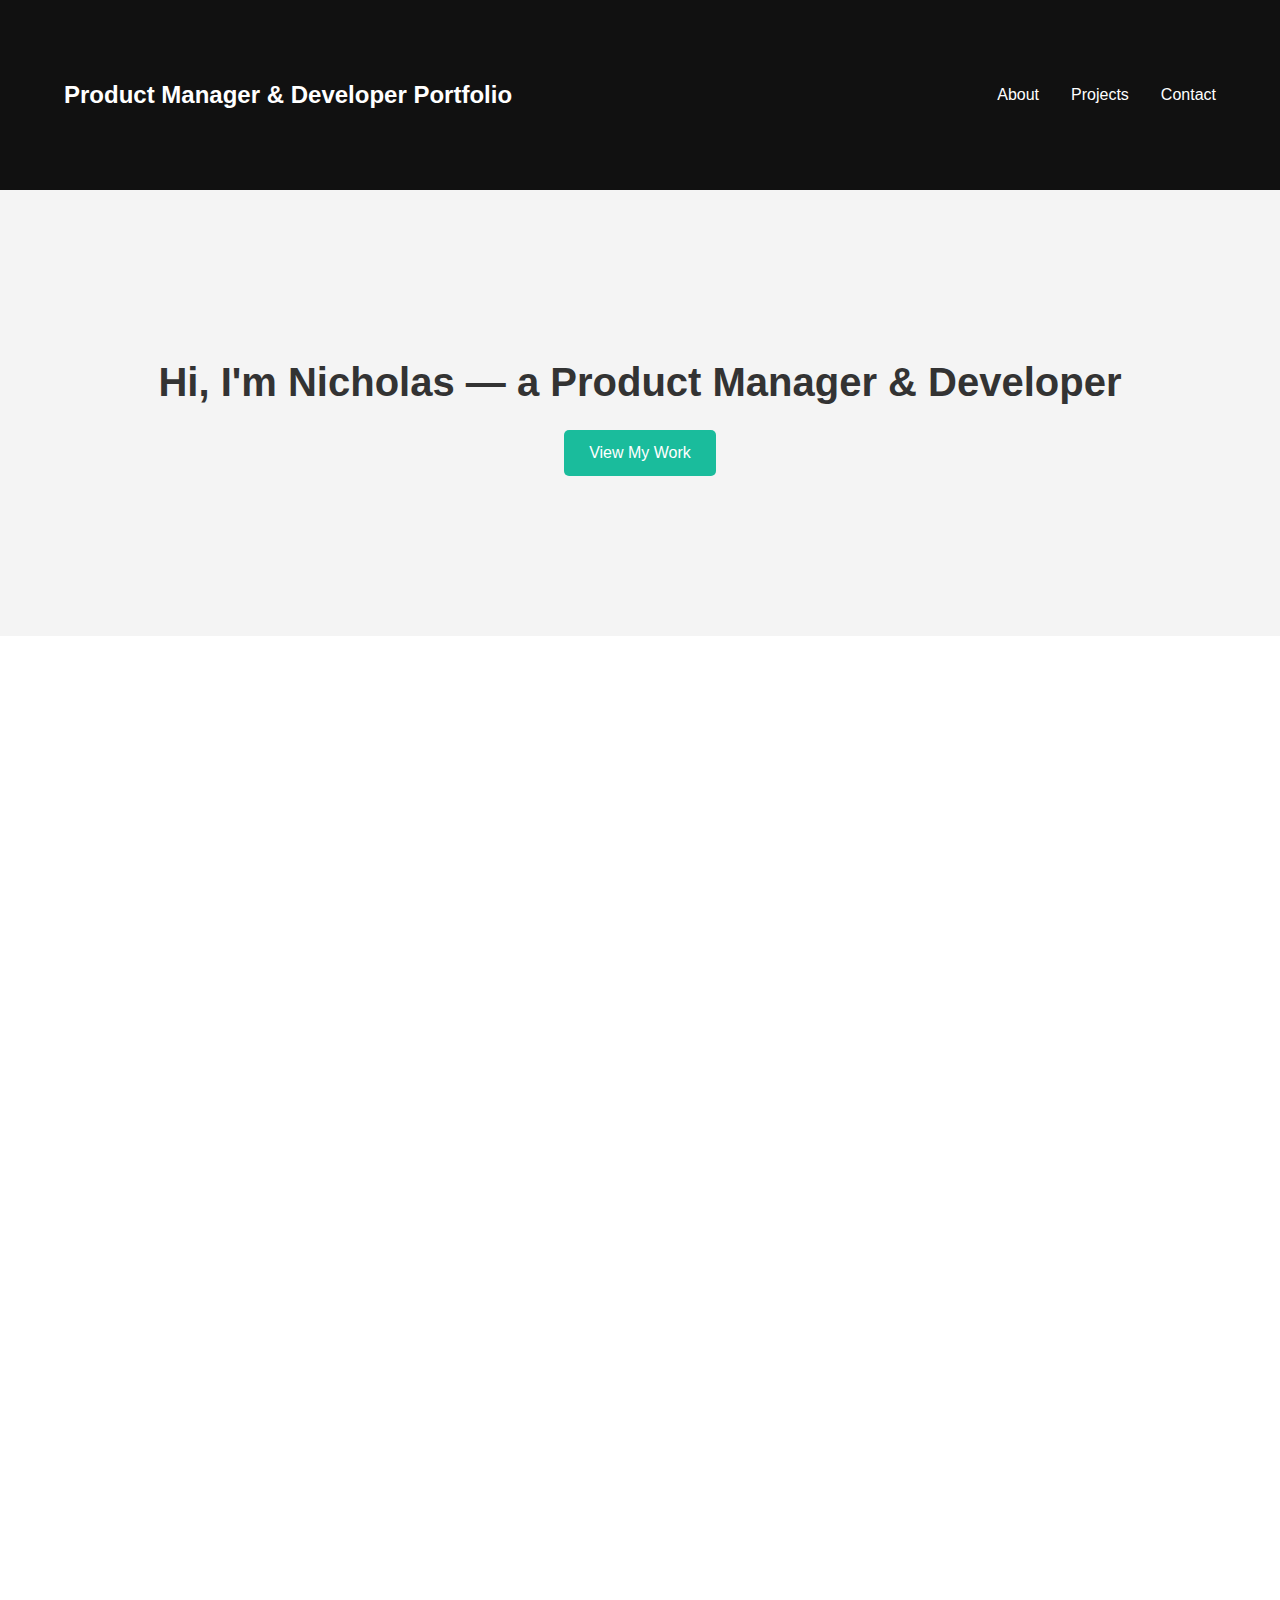
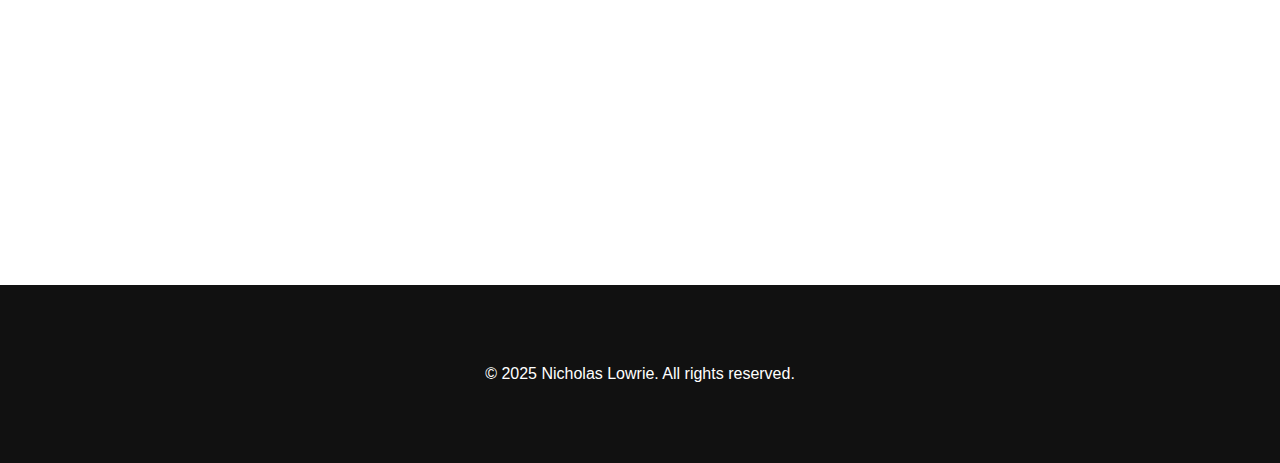
<file: index.html>
<!DOCTYPE html>
<html lang="en">
<head>
  <meta charset="UTF-8" />
  <meta name="viewport" content="width=device-width, initial-scale=1.0"/>
  <title>Nicholas Lowrie: Product Manager/Developer Portfolio</title>
  <link rel="stylesheet" href="Resources/CSS/styles.css">
</head>
<body>
  <header class="navbar">
    <div class="container">
      <div class="logo">Product Manager & Developer Portfolio</div>
      <nav>
        <ul class="nav-links">
          <li><a href="#about">About</a></li>
          <li><a href="projects.html">Projects</a></li> <!-- Link to projects.html -->
          <li><a href="#contact">Contact</a></li>
        </ul>
      </nav>
    </div>
  </header>

  <section class="hero fade-in">
    <div class="container">
      <h1>Hi, I'm Nicholas — a Product Manager & Developer</h1>
      <p></p>
      <a href="projects.html" class="btn">View My Work</a>
    </div>
  </section>

  <section id="about" class="about fade-in">
    <div class="container">
      <h2>About Me</h2>
      <br></br>
      <p>Senior Product Manager with 10+ years of experience leading digital commerce and in-store technology initiatives across retail, food service, and event-based environments. Skilled in managing the full product lifecycle from execution strategy and stakeholder alignment to post-launch optimization. Subject matter expert in POS systems, payment infrastructure, and associate-facing tools. Known for delivering scalable, customer-obsessed solutions with strong data-driven decision-making and cross-functional leadership in fast-paced, high-growth settings.</p>
      <br></br>
      <h2>Professional Experience</h2>
      <br></br>
      <h3>Levy Restaurants — Venue Technology Manager <span>Apr 2024 – Jan 2025, Los Angeles, CA</span></h3>
      <br></br>
      <ul>
        <li>Acted as the Business Owner spearheading the vision, development, and execution strategy of POS and IoT systems to support the Intuit Dome’s operational launch, delivering a bar-raising customer and associate CX experience.</li>
        <li>Implemented digital shelf labeling to advance sustainability goals, resulting in a 20% reduction in paper usage.</li>
        <li>Led the development of the Intuit Dome Staff App to improve associate support for concession customers by translating frontline requirements into product features.</li>
        <li>Conducted user testing and evaluation of Amazon Just Walk Out and AiFi frictionless checkout technologies to inform strategic decisions on autonomous retail investments.</li>
      </ul>
      

      <br></br>
      <h3>Tillster Inc. — Senior Product Manager <span>Apr 2023 – Nov 2023, Los Angeles, CA</span></h3>
      <br></br>
      <ul>
        <li>Directed improvements to the self-service checkout experience for QSR clients such as Shake Shack and Burger King by integrating payment systems to reduce friction and improve conversion metrics.</li>
        <li>Reduced average checkout time by 2 seconds and increased average order value by $1 through iterative UX improvements and backend optimization.</li>
        <li>Defined the long-term product direction and owned the roadmap in collaboration with Tech, Program, and Operation teams using Agile frameworks.</li>
        <li>Applied insights from shopper behavior, engagement patterns, and ADA compliance to guide feature development and inform decision-making throughout the product launch lifecycle.</li>
        <li>Defined CX performance metrics, set measurable feature goals, and reported progress to leadership and stakeholders.</li>
        <li>Leveraged A/B and multivariate testing, along with direct consumer feedback, to drive continuous iteration and enhance overall CX satisfaction.</li>
      </ul>
    

      <br></br>
      <h3>Slalom _build — Architect, Solution Owner <span>Jan 2021 – Jan 2023, Los Angeles, CA</span></h3>
      <br></br>
      <ul>
        <li>Led multi-disciplinary Agile delivery teams to develop customer acquisition platforms and internal tools for major utility and fintech clients.</li>
        <li>Oversaw end-to-end product design and technical planning for the Metro by T-Mobile order management and device activation platform.</li>
        <li>Conducted user research, stakeholder interviews, and market analysis to define MVPs and roadmap dependencies within ambiguous project environments.</li>
        <li>Identified and addressed key customer and associate pain-points through qualitative research, ensuring product decisions were informed by real-world user challenges and expectations.</li>
      </ul>

      <br></br>
      <h3>Appetize — Product Manager <span>May 2018 – Oct 2020, Los Angeles, CA</span></h3>
      <br></br>
      <ul>
        <li>Managed product development of Appetize’s second-generation POS platform, rolled out across Disney North America venues, enabling scale and integration across multiple retail formats.</li>
        <li>Led the design, build, and launch of digital menu boards and Android-based kitchen display systems.</li>
        <li>Transitioned key applications from iOS to Android OS, broadening device compatibility and reducing client hardware costs by 30%.</li>
        <li>Actively contributed to cross-product meetings by communicating and aligning on execution strategy, ensuring consistency across leadership and product verticals.</li>
      </ul>

      <br></br>
      <h3>Legends — Solutions Manager <span>Aug 2016 – Apr 2018, Los Angeles, CA</span></h3>
      <br></br>
      <ul>
        <li>Designed and implemented process improvements that reduced inventory error rates and decreased venue support inquiries by 20%.</li>
        <li>Delivered POS readiness planning and on-site system support for high-capacity events.</li>
      </ul>

      <br></br>
      <h3>Live Nation — Venue Application Analyst <span>Apr 2012 – Jul 2016, Los Angeles, CA</span></h3>
      <br></br>
      <ul>
        <li>Configured and maintained POS systems for over 50 venues, supporting high-volume retail and food service operations.</li>
        <li>Led the rollout of enterprise POS upgrades (Oracle Micros, NCR Quest) and ensured compliance with PCI security standards and internal SLAs.</li>
      </ul>
      <br></br>
      <h2>Education</h2>
      <br></br>
        <p>Pennsylvania State University — Bachelor of Science, Supply Chain & Information Systems</p>
        <p>Minors: International Business, International Relations, Biology</p>
      <br></br>
        <h2>Certificaitons</h2>
      <br></br>
      <ul>
        <li>Certified Scrum Product Owner (CSPO)</li>
        <li>Certified Scrum Master (CSM)</li>
        <li>UCLA Extension: Project Management</li>
        <li>Microsoft Certified: Azure Fundamentals</li>
        <li>AWS Certified Cloud Practitioner</li>
      </ul>
    </div>
  </section>

  <section id="contact" class="contact fade-in">
    <div class="container">
      <h2>Contact</h2>
      <form id="contact-form">
        <input type="text" placeholder="Your Name" required>
        <input type="email" placeholder="Your Email" required>
        <textarea placeholder="Your Message" required></textarea>
        <button type="submit">Send</button>
        <p class="form-status"></p>
      </form>
    </div>
  </section>

  <footer class="footer">
    <div class="container">
      <p>&copy; 2025 Nicholas Lowrie. All rights reserved.</p>
    </div>
  </footer>

  <script>
    // Smooth scroll fade-in on scroll
    const faders = document.querySelectorAll('.fade-in');

    const appearOptions = {
      threshold: .1,
      rootMargin: '0px 0px -50px 0px'
    };

    const appearOnScroll = new IntersectionObserver(function(entries, appearOnScroll) {
      entries.forEach(entry => {
        if (!entry.isIntersecting) return;
        entry.target.classList.add('visible');
        appearOnScroll.unobserve(entry.target);
      });
    }, appearOptions);

    faders.forEach(fader => {
      appearOnScroll.observe(fader);
    });

    // Contact form handling (fake validation example)
    document.getElementById('contact-form').addEventListener('submit', function(e) {
      e.preventDefault();
      const status = document.querySelector('.form-status');
      status.textContent = 'Sending...';

      // Simulate async sending
      setTimeout(() => {
        status.textContent = 'Thanks! Your message has been sent.';
      }, 1000);
    });
  </script>
</body>
</html>
</file>
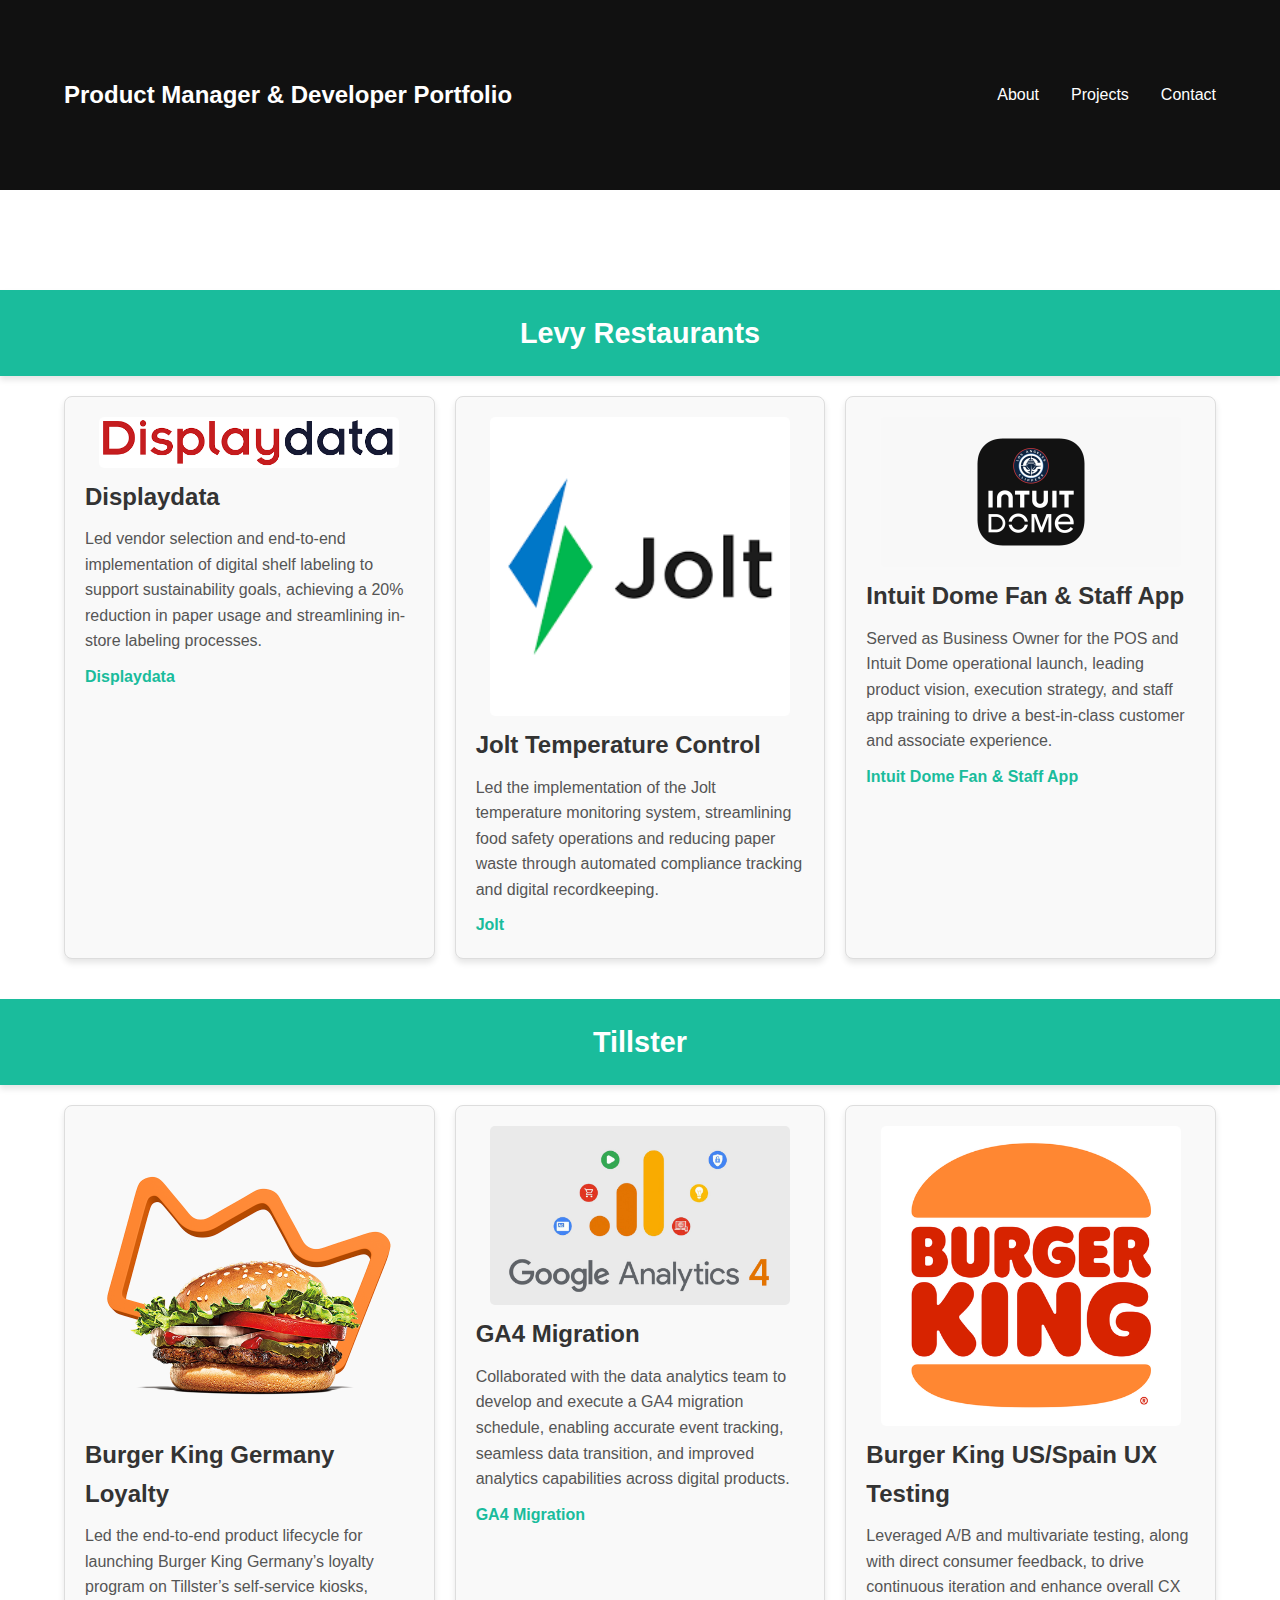
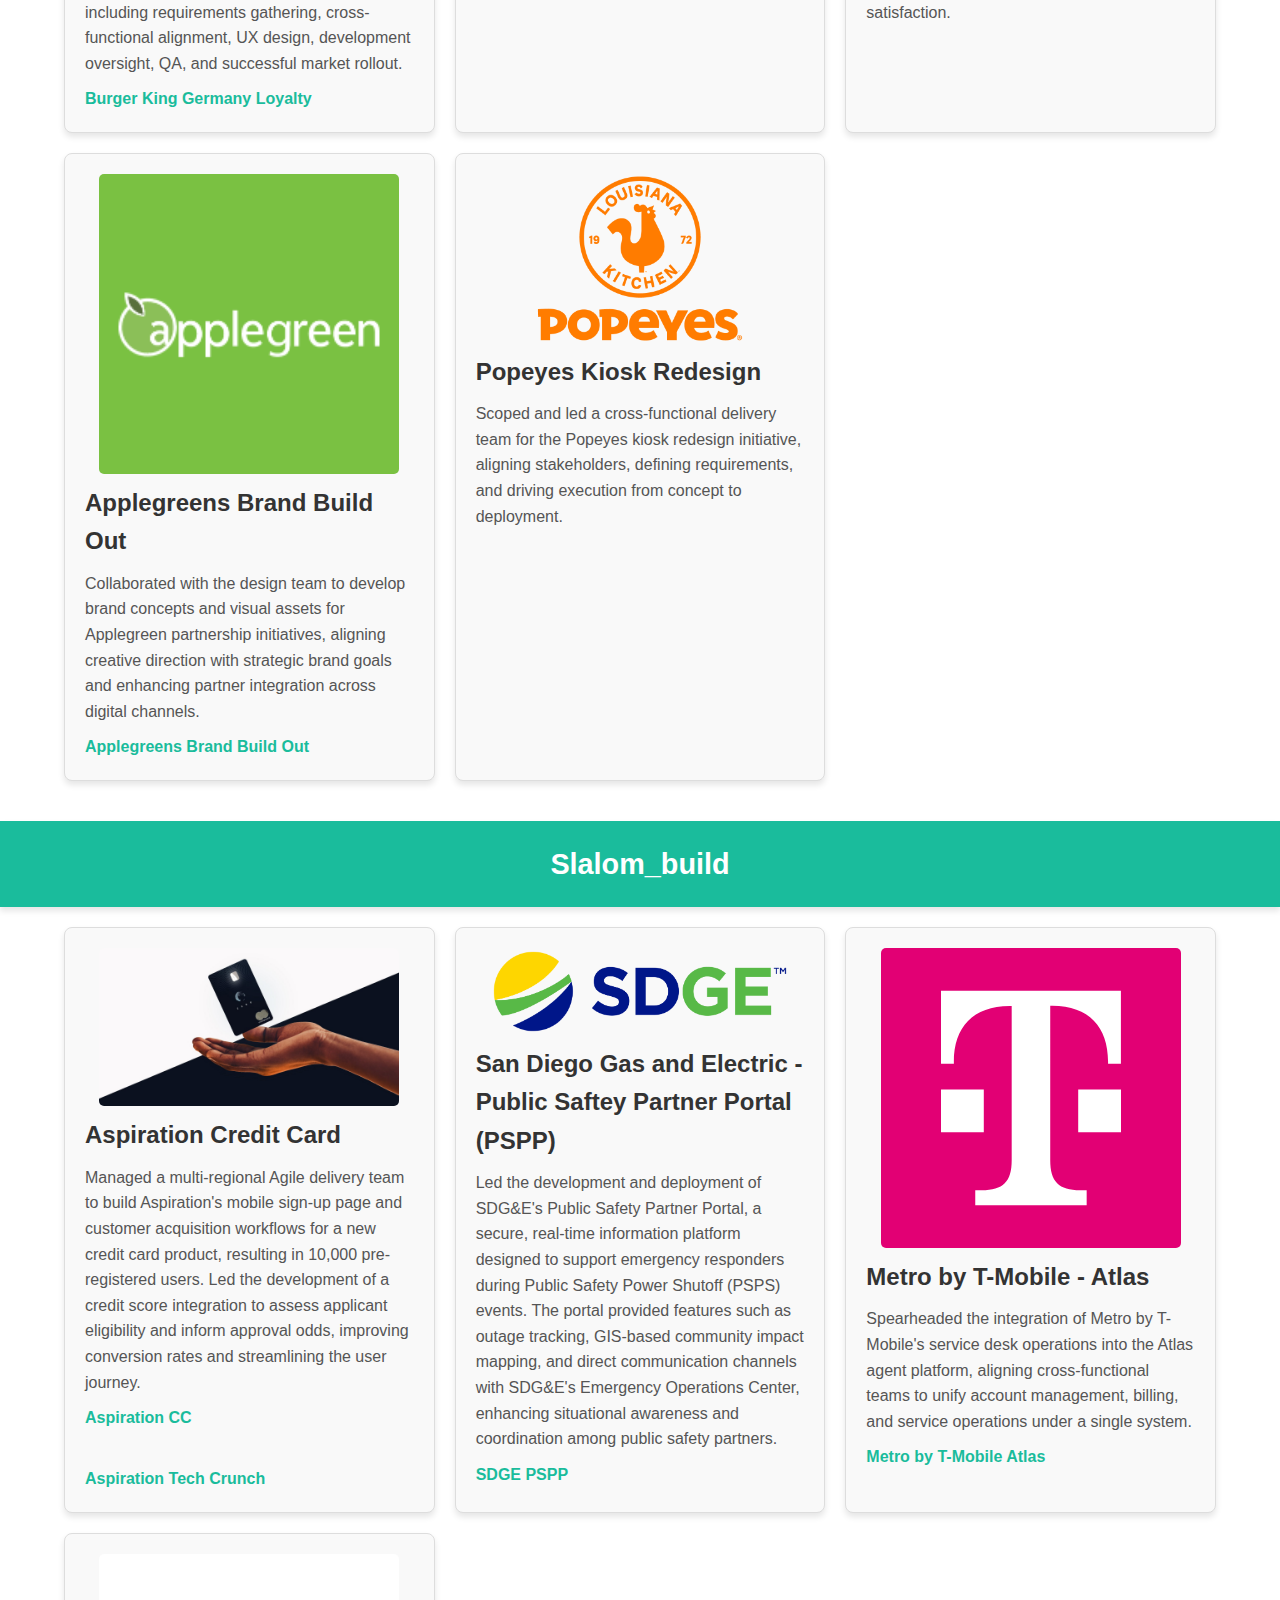
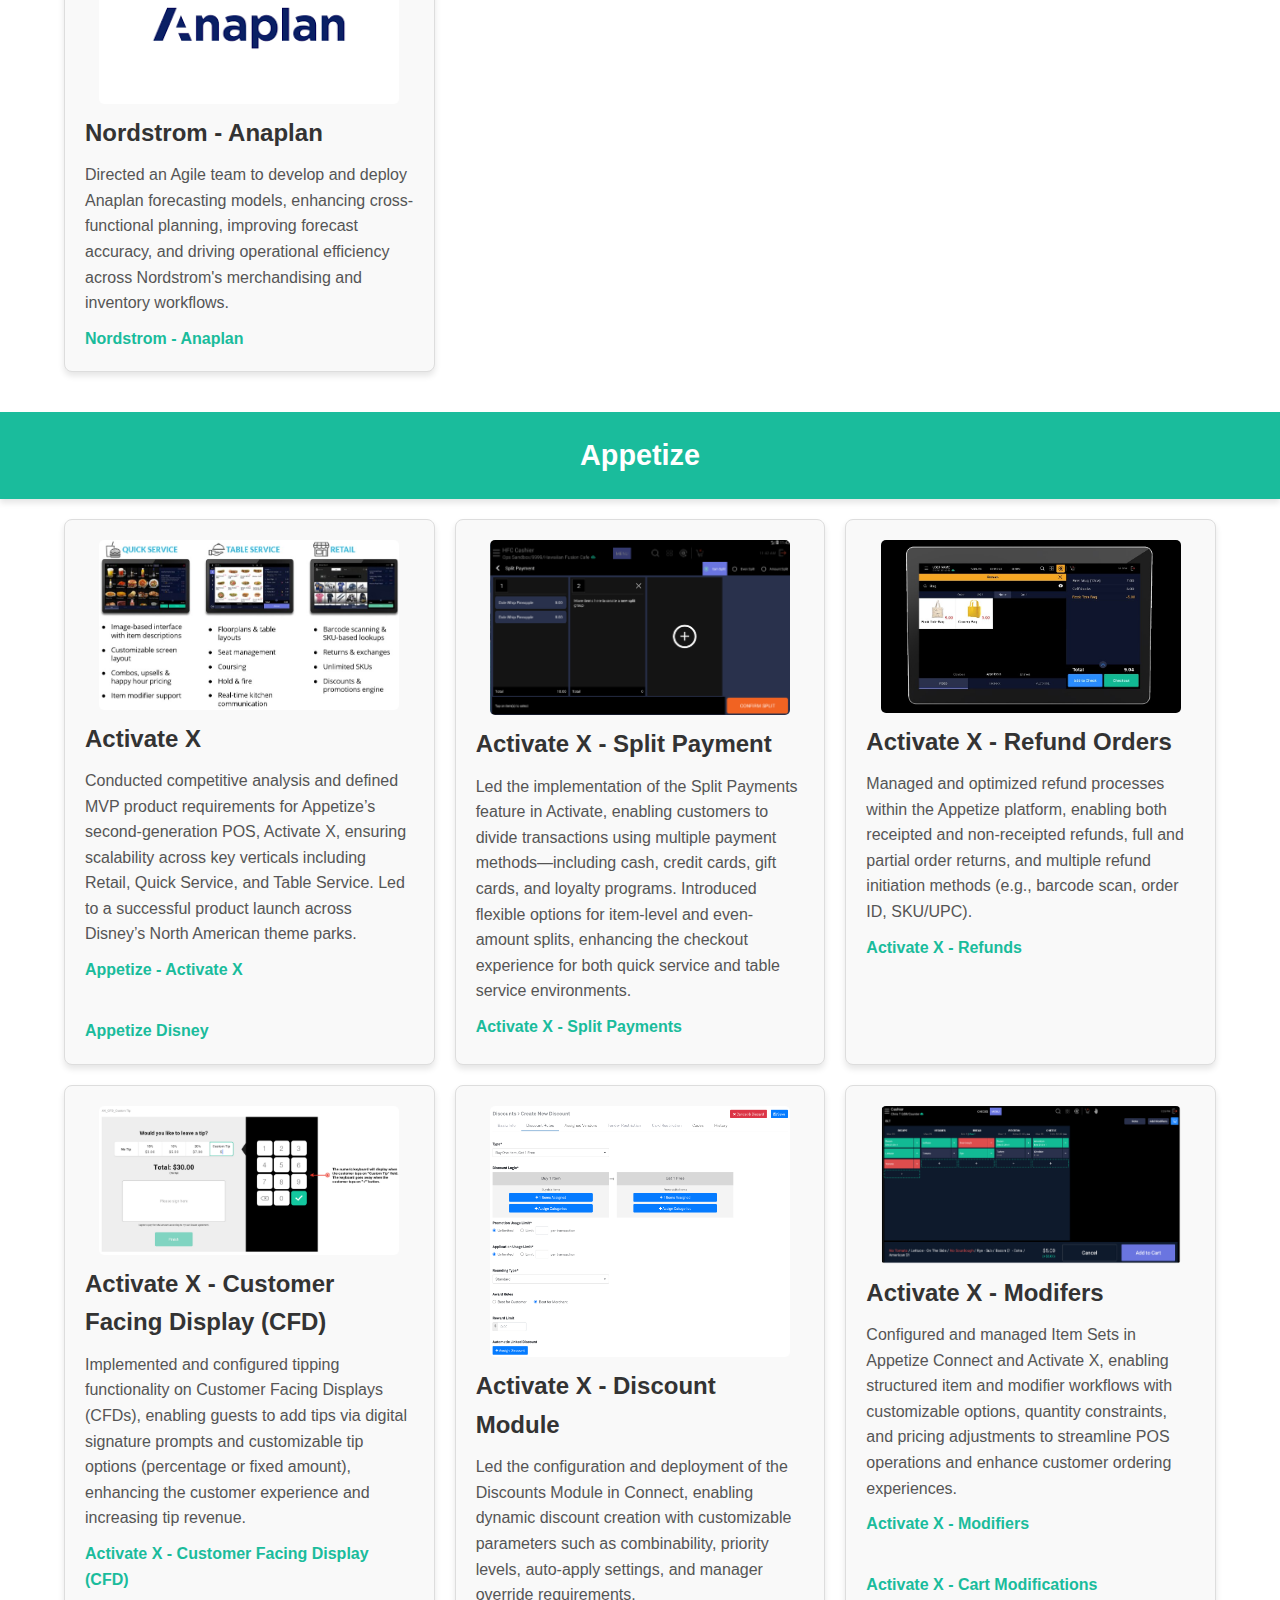
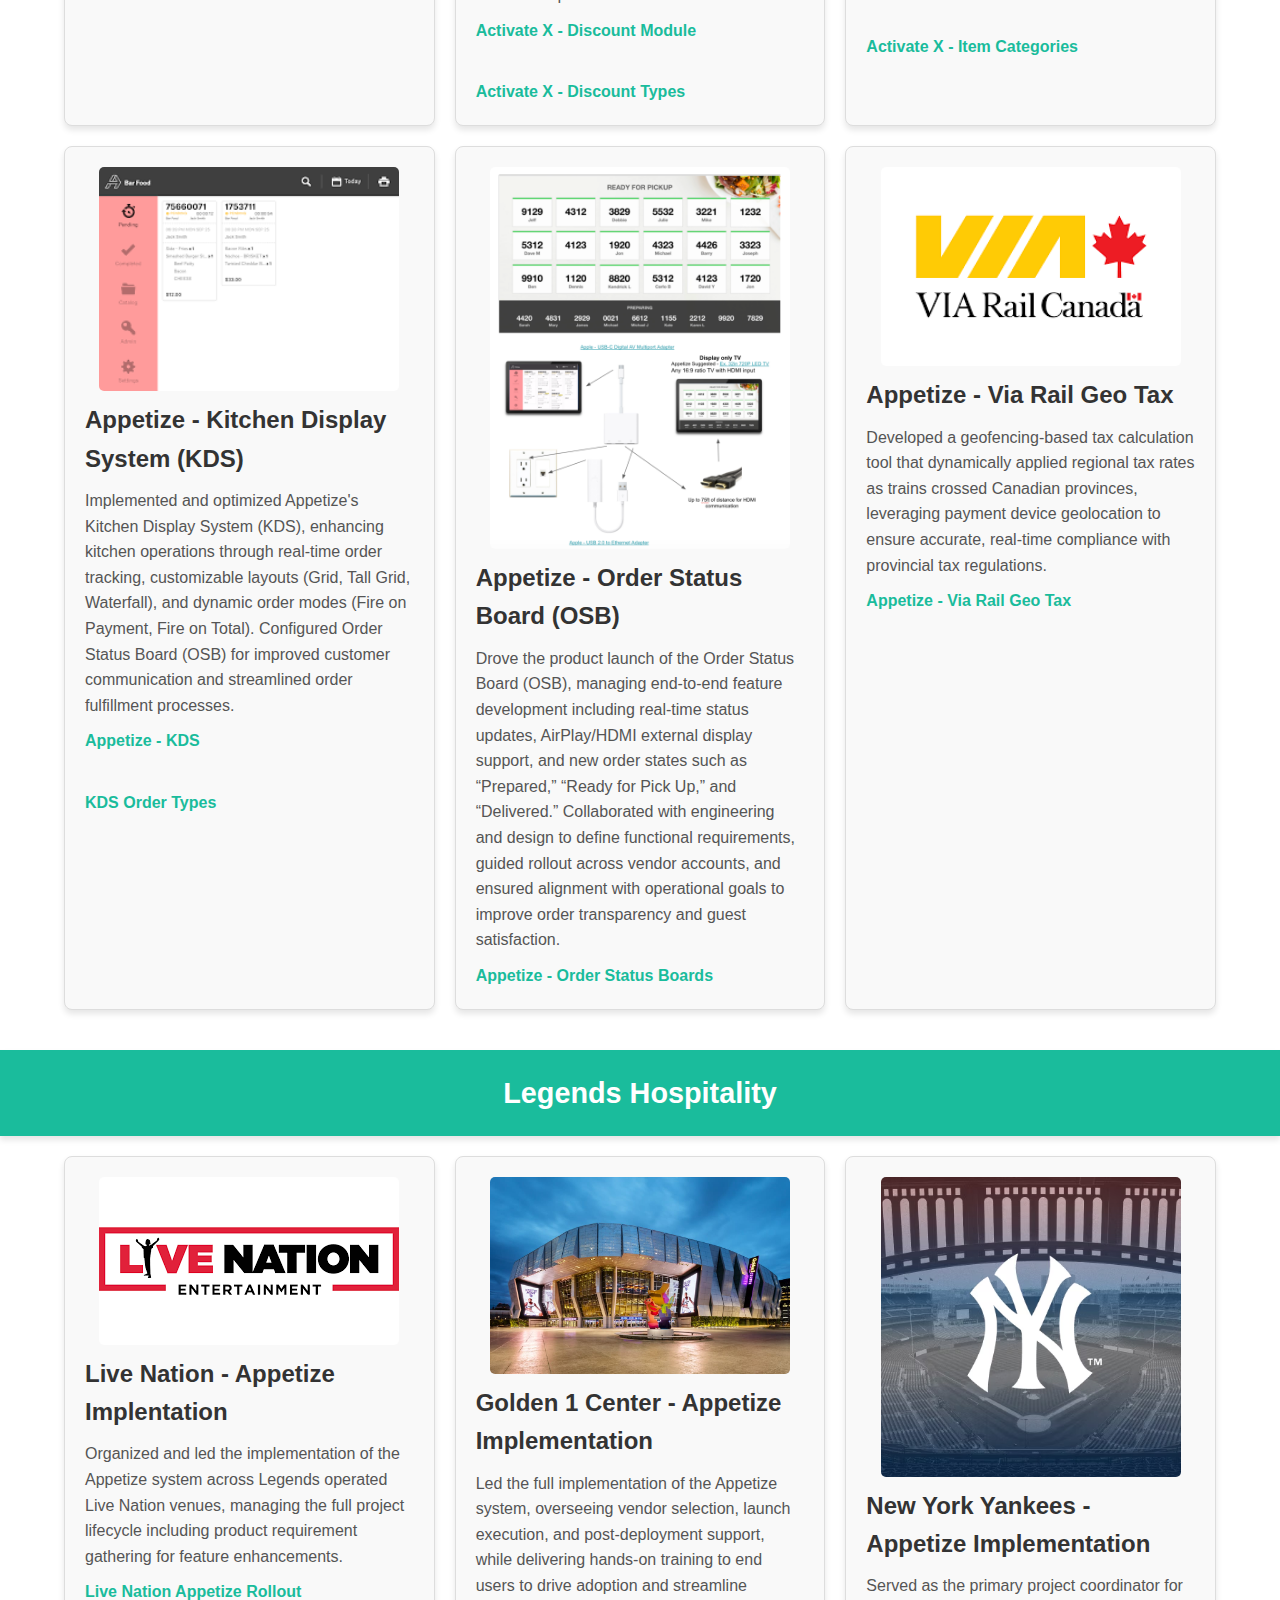
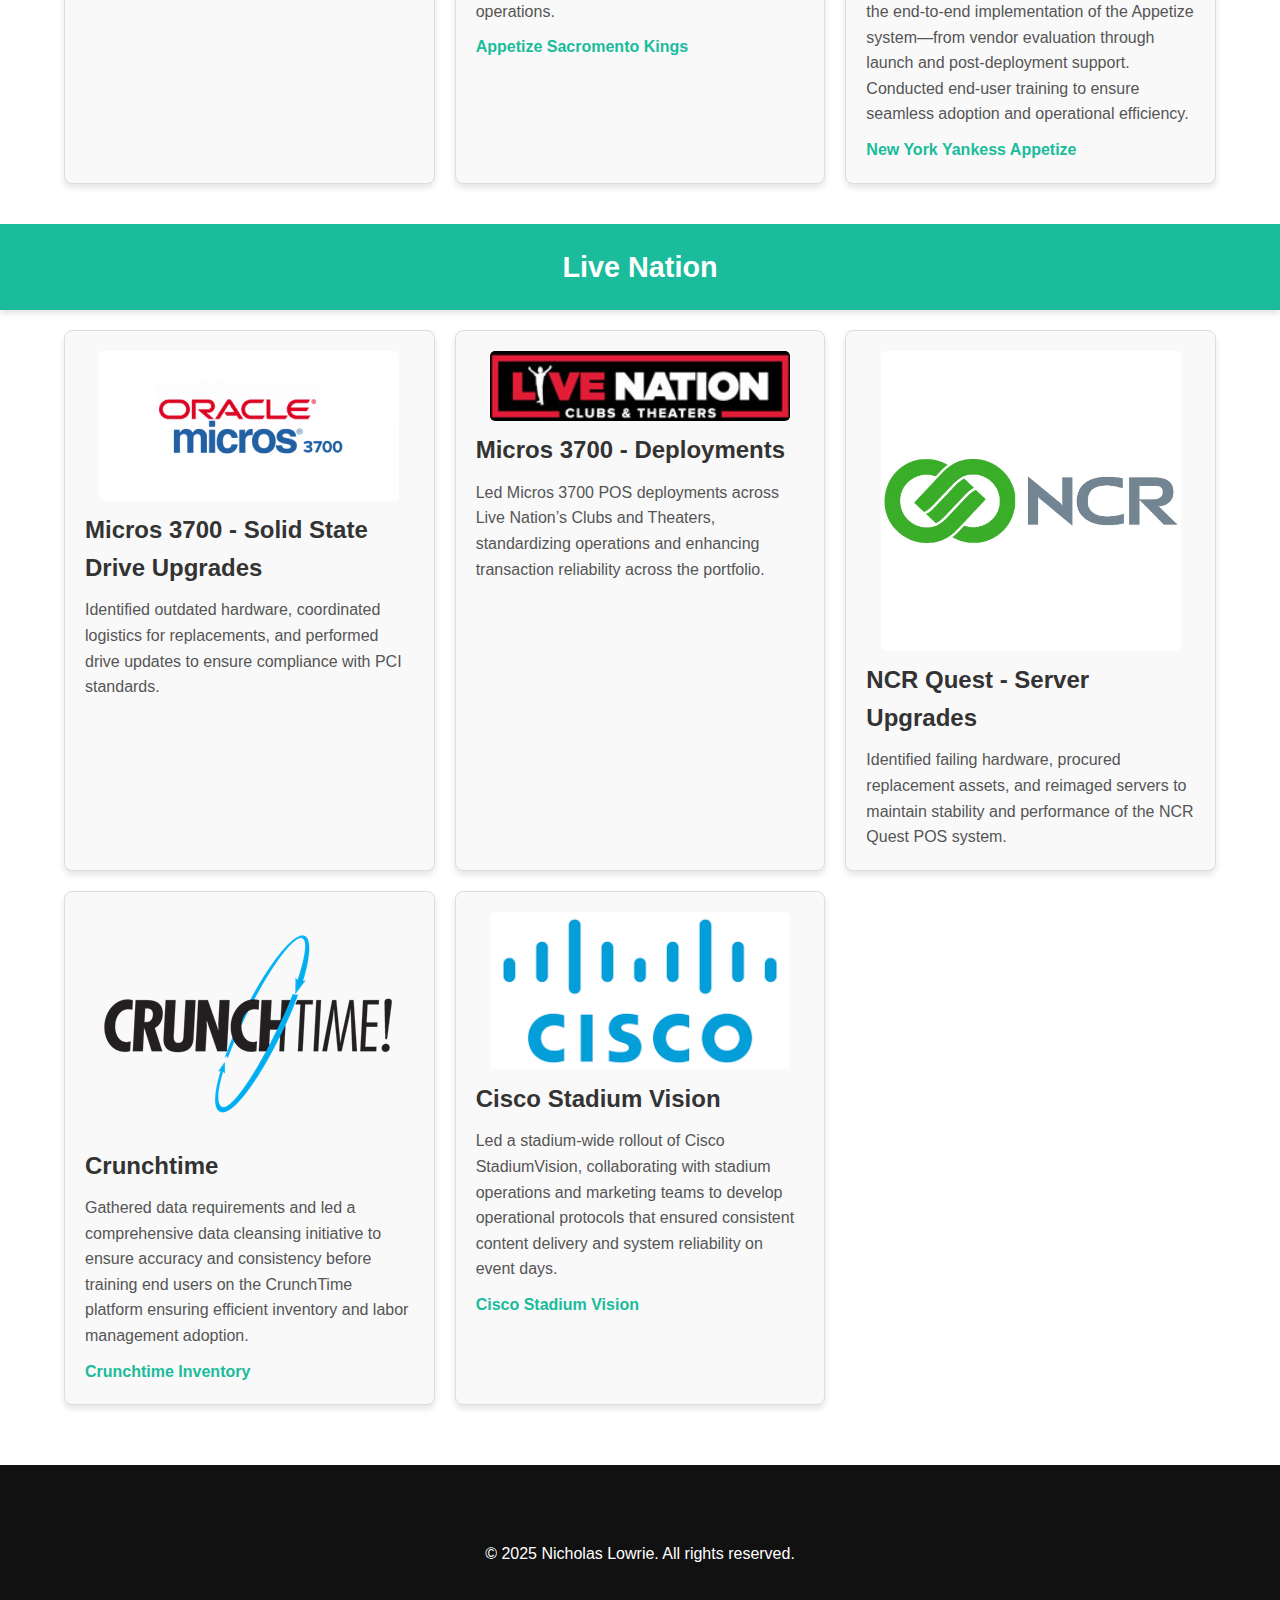
<file: projects.html>
<!DOCTYPE html>
<html lang="en">
<head>
  <meta charset="UTF-8" />
  <meta name="viewport" content="width=device-width, initial-scale=1.0" />
  <title>Projects - Nicholas Lowrie</title>
  <link rel="stylesheet" href="Resources/CSS/styles.css">
</head>
<body>
  <header class="navbar">
    <div class="container">
      <div class="logo">Product Manager & Developer Portfolio</div>
      <nav>
        <ul class="nav-links">
          <li><a href="index.html#about">About</a></li>
          <li><a href="projects.html">Projects</a></li>
          <li><a href="index.html#contact">Contact</a></li>
        </ul>
      </nav>
    </div>
  </header>

  <section id="projects" class="projects fade-in">
    <div class="container">

      <div class="section-separator">
        <h2>Levy Restaurants</h2>
      </div>
      <div class="project-grid">
        <div class="project-card">
          <img src="Images/displaydata.png" alt="Displaydata" width="300" />
          <h3>Displaydata</h3>
          <p>Led vendor selection and end-to-end implementation of digital shelf labeling to support sustainability goals, achieving a 20% reduction in paper usage and streamlining in-store labeling processes.</p>
          <a href="https://www.displaydata.com/" target="_blank">Displaydata</a>
        </div>
        <div class="project-card">
          <img src="Images/jolt.png" alt="Jolt" width="300" />
          <h3>Jolt Temperature Control</h3>
          <p>Led the implementation of the Jolt temperature monitoring system, streamlining food safety operations and reducing paper waste through automated compliance tracking and digital recordkeeping.</p>
          <a href="https://www.jolt.com/" target="_blank">Jolt</a>
        </div>
        <div class="project-card">
          <img src="Images/intuitdome.png" alt="Intuit Dome" width="300" />
          <h3>Intuit Dome Fan & Staff App</h3>
          <p>Served as Business Owner for the POS and Intuit Dome operational launch, leading product vision, execution strategy, and staff app training to drive a best-in-class customer and associate experience.</p>
          <a href="https://intuitdome.com/events/intuit-dome-app" target="_blank">Intuit Dome Fan & Staff App</a>
        </div>
      </div>

      <div class="section-separator">
        <h2>Tillster</h2>
      </div>

      <div class="project-grid">
        <div class="project-card">
          <img src="Images/64c0870a60dc4817208ae2f3_whopperjr.png" alt="Burger King Germany Loyalty" width="300" />
          <h3>Burger King Germany Loyalty</h3>
          <p>Led the end-to-end product lifecycle for launching Burger King Germany’s loyalty program on Tillster’s self-service kiosks, including requirements gathering, cross-functional alignment, UX design, development oversight, QA, and successful market rollout.</p>
          <a href="https://campaign.bk.com/royal-perks#:~:text=Royal%20Perks%20is%20Burger%20King's,downloading%20the%20BK%C2%AE%20App." target="_blank">Burger King Germany Loyalty</a>
        </div>
        <div class="project-card">
          <img src="Images/ua-to-ga4-migration-guide.jpg" alt="GA4 Migration" width="300" />
          <h3>GA4 Migration</h3>
          <p>Collaborated with the data analytics team to develop and execute a GA4 migration schedule, enabling accurate event tracking, seamless data transition, and improved analytics capabilities across digital products.</p>
          <a href="https://support.google.com/analytics/answer/10759417?hl=en" target="_blank">GA4 Migration</a>
        </div>
        <div class="project-card">
          <img src="Images/burgerkinglogo.png" alt="Burger King Testing" width="300" />
          <h3>Burger King US/Spain UX Testing</h3>
          <p>Leveraged A/B and multivariate testing, along with direct consumer feedback, to drive continuous iteration and enhance overall CX satisfaction.</p>
        </div>
        <div class="project-card">
          <img src="Images/applegreen.png" alt="Applegreens" width="300" />
          <h3>Applegreens Brand Build Out</h3>
          <p>Collaborated with the design team to develop brand concepts and visual assets for Applegreen partnership initiatives, aligning creative direction with strategic brand goals and enhancing partner integration across digital channels.</p>
          <a href="https://www.linkedin.com/posts/sergiojrchavez_tillster-next-gen-ordering-kiosks-at-shake-activity-7136430688223821824-yZPu/" target="_blank">Applegreens Brand Build Out</a>
        </div>
        <div class="project-card">
          <img src="Images/Popeyes-Logo.png" alt="Popeyes Kiosk Redesign" width="300" />
          <h3>Popeyes Kiosk Redesign</h3>
          <p>Scoped and led a cross-functional delivery team for the Popeyes kiosk redesign initiative, aligning stakeholders, defining requirements, and driving execution from concept to deployment.</p>
        </div>
      </div>

      <div class="section-separator">
        <h2>Slalom_build</h2>
      </div>

      <div class="project-grid">
        <div class="project-card">
          <img src="Images/aspirationcc.jpeg" alt="Aspiration CC" width="300" />
          <h3>Aspiration Credit Card</h3>
          <p>Managed a multi-regional Agile delivery team to build Aspiration's mobile sign-up page and customer acquisition workflows for a new credit card product, resulting in 10,000 pre-registered users. Led the development of a credit score integration to assess applicant eligibility and inform approval odds, improving conversion rates and streamlining the user journey.</p>
          <a href="https://www.aspiration.com/" target="_blank">Aspiration CC</a>
          <br></br>
          <a href="https://techcrunch.com/2021/03/24/aspiration-carbon-offset-credit-card/" target="_blank">Aspiration Tech Crunch</a>
        </div>
        <div class="project-card">
          <img src="Images/SDGE_logo.png" alt="SDGE PSPP" width="300" />
          <h3>San Diego Gas and Electric - Public Saftey Partner Portal (PSPP)</h3>
          <p>Led the development and deployment of SDG&E's Public Safety Partner Portal, a secure, real-time information platform designed to support emergency responders during Public Safety Power Shutoff (PSPS) events. The portal provided features such as outage tracking, GIS-based community impact mapping, and direct communication channels with SDG&E's Emergency Operations Center, enhancing situational awareness and coordination among public safety partners.</p>
          <a href="chrome-extension://efaidnbmnnnibpcajpcglclefindmkaj/https://www.sdge.com/sites/default/files/Public%20Safety%20Partner%20Portal%20and%20Mobile%20Guide.pdf" target="_blank">SDGE PSPP</a>
        </div>
        <div class="project-card">
          <img src="Images/tmo-logo-v4.svg" alt="Metro by T-mobile Atlas" width="300" />
          <h3>Metro by T-Mobile - Atlas</h3>
          <p>Spearheaded the integration of Metro by T-Mobile's service desk operations into the Atlas agent platform, aligning cross-functional teams to unify account management, billing, and service operations under a single system.</p>
          <a href="" target="_blank">Metro by T-Mobile Atlas</a>
        </div>
        <div class="project-card">
          <img src="Images/anaplanlogo.png" alt="Nordstrom Anaplan" width="300" />
          <h3>Nordstrom - Anaplan</h3>
          <p>Directed an Agile team to develop and deploy Anaplan forecasting models, enhancing cross-functional planning, improving forecast accuracy, and driving operational efficiency across Nordstrom's merchandising and inventory workflows.</p>
          <a href="" target="_blank">Nordstrom - Anaplan</a>
        </div>
      </div>

      <div class="section-separator">
        <h2>Appetize</h2>
      </div>

      <div class="project-grid">
        <div class="project-card">
          <img src="Images/activatexverticals.jpg" alt="Activate X Verticals" width="300" />
          <h3>Activate X</h3>
          <p>Conducted competitive analysis and defined MVP product requirements for Appetize’s second-generation POS, Activate X, ensuring scalability across key verticals including Retail, Quick Service, and Table Service. Led to a successful product launch across Disney’s North American theme parks.</p>
          <a href="https://nacda.com/documents/2021/4/15/NACDA_2021_04_Appetize.pdf" target="_blank">Appetize - Activate X</a>
          <br></br>
          <a href="https://www.linkedin.com/pulse/modern-pos-disney-parks-steve-sullivan/?trackingId=FGtcqXjrQ%2Bm7Kn2IpGIxVA%3D%3D" target="_blank">Appetize Disney</a>
        </div>
        <div class="project-card">
          <img src="Images/appetizesplitpayment.png" alt="Activate X Split Payment" width="300" />
          <h3>Activate X - Split Payment</h3>
          <p>Led the implementation of the Split Payments feature in Activate, enabling customers to divide transactions using multiple payment methods—including cash, credit cards, gift cards, and loyalty programs. Introduced flexible options for item-level and even-amount splits, enhancing the checkout experience for both quick service and table service environments.</p>
          <a href="https://shift4.zendesk.com/hc/en-us/articles/23212351566867-Split-Payments-in-Activate-for-Appetize" target="_blank">Activate X - Split Payments</a>
        </div>
        <div class="project-card">
          <img src="Images/Appetizerefundorder.jpg" alt="Activate X Refunds" width="300" />
          <h3>Activate X - Refund Orders</h3>
          <p>Managed and optimized refund processes within the Appetize platform, enabling both receipted and non-receipted refunds, full and partial order returns, and multiple refund initiation methods (e.g., barcode scan, order ID, SKU/UPC).</p>
          <a href="https://shift4.zendesk.com/hc/en-us/articles/23070552480915-Refunds-in-Appetize" target="_blank">Activate X - Refunds</a>
        </div>
        <div class="project-card">
          <img src="Images/cfdappetize.png" alt="Activate X - CFD" width="300" />
          <h3>Activate X - Customer Facing Display (CFD)</h3>
          <p>Implemented and configured tipping functionality on Customer Facing Displays (CFDs), enabling guests to add tips via digital signature prompts and customizable tip options (percentage or fixed amount), enhancing the customer experience and increasing tip revenue.</p>
          <a href="https://shift4.zendesk.com/hc/en-us/articles/23077449119379-Enable-Tipping-on-the-Customer-Facing-Displays-in-Connect-for-Appetize" target="_blank">Activate X - Customer Facing Display (CFD)</a>
        </div>
        <div class="project-card">
          <img src="Images/Discount Rules New Discount.jpg" alt="Activate X - Discount Module" width="300" />
          <h3>Activate X - Discount Module</h3>
          <p>Led the configuration and deployment of the Discounts Module in Connect, enabling dynamic discount creation with customizable parameters such as combinability, priority levels, auto-apply settings, and manager override requirements.</p>
          <a href="https://shift4.zendesk.com/hc/en-us/articles/23021387473299-Discounts-Module-in-Connect-for-Appetize" target="_blank">Activate X - Discount Module</a>
         <br></br>
          <a href="https://shift4.zendesk.com/hc/en-us/articles/23176726421779-Discount-Types-in-Connect-for-Appetize" target="_blank">Activate X - Discount Types</a>
        </div>
        <div class="project-card">
          <img src="Images/appetizemodifiers.png" alt="Modifiers" width="300" />
          <h3>Activate X - Modifers</h3>
          <p>Configured and managed Item Sets in Appetize Connect and Activate X, enabling structured item and modifier workflows with customizable options, quantity constraints, and pricing adjustments to streamline POS operations and enhance customer ordering experiences.</p>
          <a href="https://shift4.zendesk.com/hc/en-us/articles/23174996993811-Modifiers-With-Item-Sets-in-Connect-for-Appetize" target="_blank">Activate X - Modifiers</a>
          <br></br>
          <a href="https://shift4.zendesk.com/hc/en-us/articles/23009615631635-Add-and-Edit-Items-in-the-Cart-in-Appetize" target="_blank">Activate X - Cart Modifications</a>
          <br></br>
          <a href="https://shift4.zendesk.com/hc/en-us/articles/22985083840531-Categories-in-Appetize" target="_blank">Activate X - Item Categories</a>
        </div>
        <div class="project-card">
          <img src="Images/KDS.png" alt="KDS" width="300" />
          <h3>Appetize - Kitchen Display System (KDS)</h3>
          <p>Implemented and optimized Appetize's Kitchen Display System (KDS), enhancing kitchen operations through real-time order tracking, customizable layouts (Grid, Tall Grid, Waterfall), and dynamic order modes (Fire on Payment, Fire on Total). Configured Order Status Board (OSB) for improved customer communication and streamlined order fulfillment processes.</p>
          <a href="https://shift4.zendesk.com/hc/en-us/articles/23083509377427-KDS-iOS-Release-Notes-for-Appetize" target="_blank">Appetize - KDS</a>
          <br></br>
          <a href="https://shift4.zendesk.com/hc/en-us/articles/23216887895059-Enterprise-Order-Types-in-Connect-for-Appetize" target="_blank">KDS Order Types</a>
        </div>
        <div class="project-card">
          <img src="Images/order ready boards.png" alt="Order Ready Boards" width="300" />
          <h3>Appetize - Order Status Board (OSB)</h3>
          <p>Drove the product launch of the Order Status Board (OSB), managing end-to-end feature development including real-time status updates, AirPlay/HDMI external display support, and new order states such as “Prepared,” “Ready for Pick Up,” and “Delivered.” Collaborated with engineering and design to define functional requirements, guided rollout across vendor accounts, and ensured alignment with operational goals to improve order transparency and guest satisfaction.</p>
          <a href="https://shift4.zendesk.com/hc/en-us/articles/23083509377427-KDS-iOS-Release-Notes-for-Appetize" target="_blank">Appetize - Order Status Boards</a>
        </div>
        <div class="project-card">
          <img src="Images/viarail.png" alt="Via Rail Geo Tax" width="300" />
          <h3>Appetize - Via Rail Geo Tax</h3>
          <p>Developed a geofencing-based tax calculation tool that dynamically applied regional tax rates as trains crossed Canadian provinces, leveraging payment device geolocation to ensure accurate, real-time compliance with provincial tax regulations.</p>
          <a href="https://shift4.zendesk.com/hc/en-us/articles/23216541354515-GeoTax-in-Appetize" target="_blank">Appetize - Via Rail Geo Tax</a>
        </div>
      </div>

      <div class="section-separator">
        <h2>Legends Hospitality</h2>
      </div>

      <div class="project-grid">
        <div class="project-card">
          <img src="Images/livenationlogo.png" alt="Golden 1 Center" width="300" />
          <h3>Live Nation - Appetize Implentation</h3>
          <p>Organized and led the implementation of the Appetize system across Legends operated Live Nation venues, managing the full project lifecycle including product requirement gathering for feature enhancements.</p>
        <a href="https://www.bizjournals.com/losangeles/news/2015/10/07/appetize-satisfies-live-nation-pos-appetite.html" target="_blank">Live Nation Appetize Rollout</a>
        </div>
        <div class="project-card">
          <img src="Images/bifold-stadium-doors-kings-11.jpg" alt="Golden 1 Center" width="300" />
          <h3>Golden 1 Center - Appetize Implementation</h3>
          <p>Led the full implementation of the Appetize system, overseeing vendor selection, launch execution, and post-deployment support, while delivering hands-on training to end users to drive adoption and streamline operations.</p>
          <a href="https://www.nba.com/kings/news/kings-partner-appetize" target="_blank">Appetize Sacromento Kings</a>
        </div>
        <div class="project-card">
          <img src="Images/WEB-0529-FH24-MLB-VISUAL-NAV-YANKEES.avif" alt="New York Yankees" width="300" />
          <h3>New York Yankees - Appetize Implementation</h3>
          <p>Served as the primary project coordinator for the end-to-end implementation of the Appetize system—from vendor evaluation through launch and post-deployment support. Conducted end-user training to ensure seamless adoption and operational efficiency.</p>
        <a href="https://www.prnewswire.com/news-releases/appetize-brings-advanced-concessions-technology-to-yankee-stadium-and-other-pro-baseball-venues-300481649.html" target="_blank">New York Yankess Appetize</a>
        </div>
      </div>

      <div class="section-separator">
        <h2>Live Nation</h2>
      </div>

      <div class="project-grid">
        <div class="project-card">
          <img src="Images/Oracle-MICROS-3700-Logo-pyg8clpdwsgxis92qtr48ubjx4ycb05yjs21sd9t5o.png" alt="Micros Solid State Drive Upgrades" width="300" />
          <h3>Micros 3700 - Solid State Drive Upgrades</h3>
          <p>Identified outdated hardware, coordinated logistics for replacements, and performed drive updates to ensure compliance with PCI standards.</p>
        </div>
        <div class="project-card">
          <img src="Images/LN_CT_250v2.jpg" alt="Micros 3700 Deployment" width="300" />
          <h3>Micros 3700 - Deployments</h3>
          <p>Led Micros 3700 POS deployments across Live Nation’s Clubs and Theaters, standardizing operations and enhancing transaction reliability across the portfolio.</p>
        </div>
        <div class="project-card">
          <img src="Images/NCR-Corporation.webp" alt="NCR Quest Server Upgrades" width="300" />
          <h3>NCR Quest - Server Upgrades</h3>
          <p>Identified failing hardware, procured replacement assets, and reimaged servers to maintain stability and performance of the NCR Quest POS system.</p>
        </div>
        <div class="project-card">
          <img src="Images/ct-logo-2018-blue.png" alt="Crunchtime" width="300" />
          <h3>Crunchtime</h3>
          <p>Gathered data requirements and led a comprehensive data cleansing initiative to ensure accuracy and consistency before training end users on the CrunchTime platform ensuring efficient inventory and labor management adoption.</p>
          <a href = https://www.crunchtime.com/inventory-management target="_blank">Crunchtime Inventory</a>
        </div>
        <div class="project-card">
          <img src="Images/cisco.png" alt="Cisco Stadium Vision" width="300" />
          <h3>Cisco Stadium Vision</h3>
          <p>Led a stadium-wide rollout of Cisco StadiumVision, collaborating with stadium operations and marketing teams to develop operational protocols that ensured consistent content delivery and system reliability on event days.</p>
          <a href= https://youtu.be/ADzUdutALpo target="_blank">Cisco Stadium Vision</a>
        </div>
      </div>
    </div>
  </section>

  <footer class="footer">
    <div class="container">
      <p>&copy; 2025 Nicholas Lowrie. All rights reserved.</p>
    </div>
  </footer>

  <script>
    // Smooth scroll fade-in on scroll
    const faders = document.querySelectorAll('.fade-in');

    const appearOptions = {
      threshold: 0.1,
      rootMargin: '0px 0px -50px 0px',
    };

    const appearOnScroll = new IntersectionObserver(function (entries, appearOnScroll) {
      entries.forEach((entry) => {
        if (!entry.isIntersecting) return;
        entry.target.classList.add('visible');
        appearOnScroll.unobserve(entry.target);
      });
    }, appearOptions);

    faders.forEach((fader) => {
      // Immediately show content that's already in viewport on page load
      const rect = fader.getBoundingClientRect();
      if (rect.top < window.innerHeight && rect.bottom > 0) {
        fader.classList.add('visible');
      }
      appearOnScroll.observe(fader);
    });
  </script>
</body>
</html>
</file>
<file: Resources/CSS/styles.css>
/* Base styles */
* {
  margin: 0;
  padding: 0;
  box-sizing: border-box;
}

body {
  font-family: 'Segoe UI', Tahoma, Geneva, Verdana, sans-serif;
  line-height: 1.6;
  background-color: #ffffff;
  color: #333;
  scroll-behavior: smooth;
}

.container {
  width: 90%;
  max-width: 1200px;
  margin: 0 auto;
  padding: 60px 0;
}

.navbar {
  background: #111;
  color: #fff;
  padding: 1rem 0;
  position: sticky;
  top: 0;
  z-index: 1000;
}

.navbar .logo {
  font-weight: bold;
  font-size: 1.5rem;
}

.navbar .container {
  display: flex;
  justify-content: space-between;
  align-items: center;
}

.nav-links {
  list-style: none;
  display: flex;
  gap: 2rem;
}

.nav-links a {
  color: #fff;
  text-decoration: none;
  transition: color 0.3s;
}

.nav-links a:hover {
  color: #1abc9c;
}

.hero {
  background: #f4f4f4;
  padding: 100px 0;
  text-align: center;
}

.hero h1 {
  font-size: 2.5rem;
  margin-bottom: 1rem;
}

.btn {
  display: inline-block;
  background: #1abc9c;
  color: white;
  padding: 10px 25px;
  text-decoration: none;
  border-radius: 5px;
  transition: background 0.3s;
}

.btn:hover {
  background: #16a085;
}

.about, .projects, .blog, .contact {
  background: #fff;
}

/* Project Grid */
.project-grid {
  display: grid;
  grid-template-columns: repeat(auto-fit, minmax(300px, 1fr)); /* Creates a responsive grid with 3 columns */
  gap: 20px; /* Adds spacing between project cards */
  margin-top: 20px; /* Adds spacing above the grid */
}

/* Project Card */
.project-card {
  background-color: #f9f9f9; /* Light background for the card */
  border: 1px solid #ddd; /* Subtle border */
  border-radius: 8px; /* Rounded corners */
  padding: 20px; /* Internal spacing */
  box-shadow: 0 4px 6px rgba(0, 0, 0, 0.1); /* Subtle shadow */
  transition: transform 0.3s ease, box-shadow 0.3s ease; /* Adds hover effect */
}

.project-card:hover {
  transform: translateY(-5px); /* Slight lift on hover */
  box-shadow: 0 6px 10px rgba(0, 0, 0, 0.15); /* Enhanced shadow on hover */
}

.project-card h3 {
  margin-top: 0;
  font-size: 1.5rem;
}

.project-card p {
  margin: 10px 0 0;
  color: #555;
}

.project-card img {
  display: block;
  margin: 0 auto; /* Centers the image horizontally */
  border-radius: 5px; /* Optional: Adds rounded corners to the image */
}

.project-card h3, 
.project-card p, 
.project-card a {
  text-align: left; /* Ensures text and links are left-aligned */
  margin-top: 10px; /* Adds spacing between elements */
}

.project-card a {
  display: inline-block; /* Ensures the margin applies properly */
  margin-top: 10px; /* Adds space between the content and the link */
  color: #1abc9c; /* Optional: Link color */
  text-decoration: none; /* Removes underline from links */
  font-weight: bold; /* Makes links bold */
  transition: color 0.3s ease; /* Adds a hover effect */
}

.project-card a:hover {
  color: #16a085; /* Changes link color on hover */
}

input, textarea {
  display: block;
  width: 100%;
  margin-bottom: 1rem;
  padding: 10px;
  border: 1px solid #ccc;
  border-radius: 5px;
}

button[type="submit"] {
  background: #1abc9c;
  color: white;
  border: none;
  padding: 10px 20px;
  border-radius: 5px;
  cursor: pointer;
  transition: background 0.3s;
}

button[type="submit"]:hover {
  background: #16a085;
}

.footer {
  text-align: center;
  padding: 1rem;
  background: #111;
  color: #fff;
}

.fade-in {
  opacity: 0;
  transform: translateY(20px);
  transition: opacity 0.8s ease-out, transform 0.8s ease-out;
}

.fade-in.visible {
  opacity: 1;
  transform: translateY(0);
}

.form-status {
  margin-top: 10px;
  font-size: 0.9rem;
  color: green;
}

/* Align unordered list with h3 tags */
h3 {
  margin-bottom: 0.5rem; /* Adjust spacing below the heading */
}

ul {
  margin-left: 2rem; /* Indent the list to align with the heading */
  padding-left: 0; /* Remove default padding */
}

/* Section Separator */
.section-separator {
  background-color: #1abc9c; /* Matches the green color of buttons and links */
  color: white; /* Ensures text is readable on the green background */
  border-radius: 0; /* Remove rounded corners for full-width bar */
  padding: 20px; /* Adds internal spacing */
  margin: 40px 0 20px 0; /* Adds spacing above and less below the separator */
  text-align: center; /* Centers the text */
  box-shadow: 0 4px 6px rgba(0, 0, 0, 0.1); /* Adds a subtle shadow */
  display: block; /* Ensures block display */
  width: 100vw; /* Full viewport width */
  position: relative;
  left: 50%;
  right: 50%;
  margin-left: -50vw;
  margin-right: -50vw;
}

.section-separator h2 {
  margin: 0; /* Removes default margin */
  font-size: 1.8rem; /* Adjusts the font size */
  color: white; /* Ensures the text color matches the background */
  font-weight: bold; /* Makes it bold */
  display: block; /* Ensures block display */
}

.breadcrumbs {
  margin: 20px 0; /* Adds spacing above and below the breadcrumbs */
  font-size: 0.9rem; /* Adjusts the font size */
}

.breadcrumbs ul {
  list-style: none; /* Removes default list styling */
  display: flex; /* Displays breadcrumbs in a horizontal row */
  gap: 10px; /* Adds spacing between breadcrumb items */
  padding: 0; /* Removes default padding */
}

.breadcrumbs li {
  display: inline; /* Ensures each breadcrumb is inline */
}

.breadcrumbs a {
  color: #1abc9c; /* Matches the green color of links */
  text-decoration: none; /* Removes underline from links */
  font-weight: bold; /* Makes links bold */
  transition: color 0.3s ease; /* Adds a hover effect */
}

.breadcrumbs a:hover {
  color: #16a085; /* Changes link color on hover */
}
</file>
